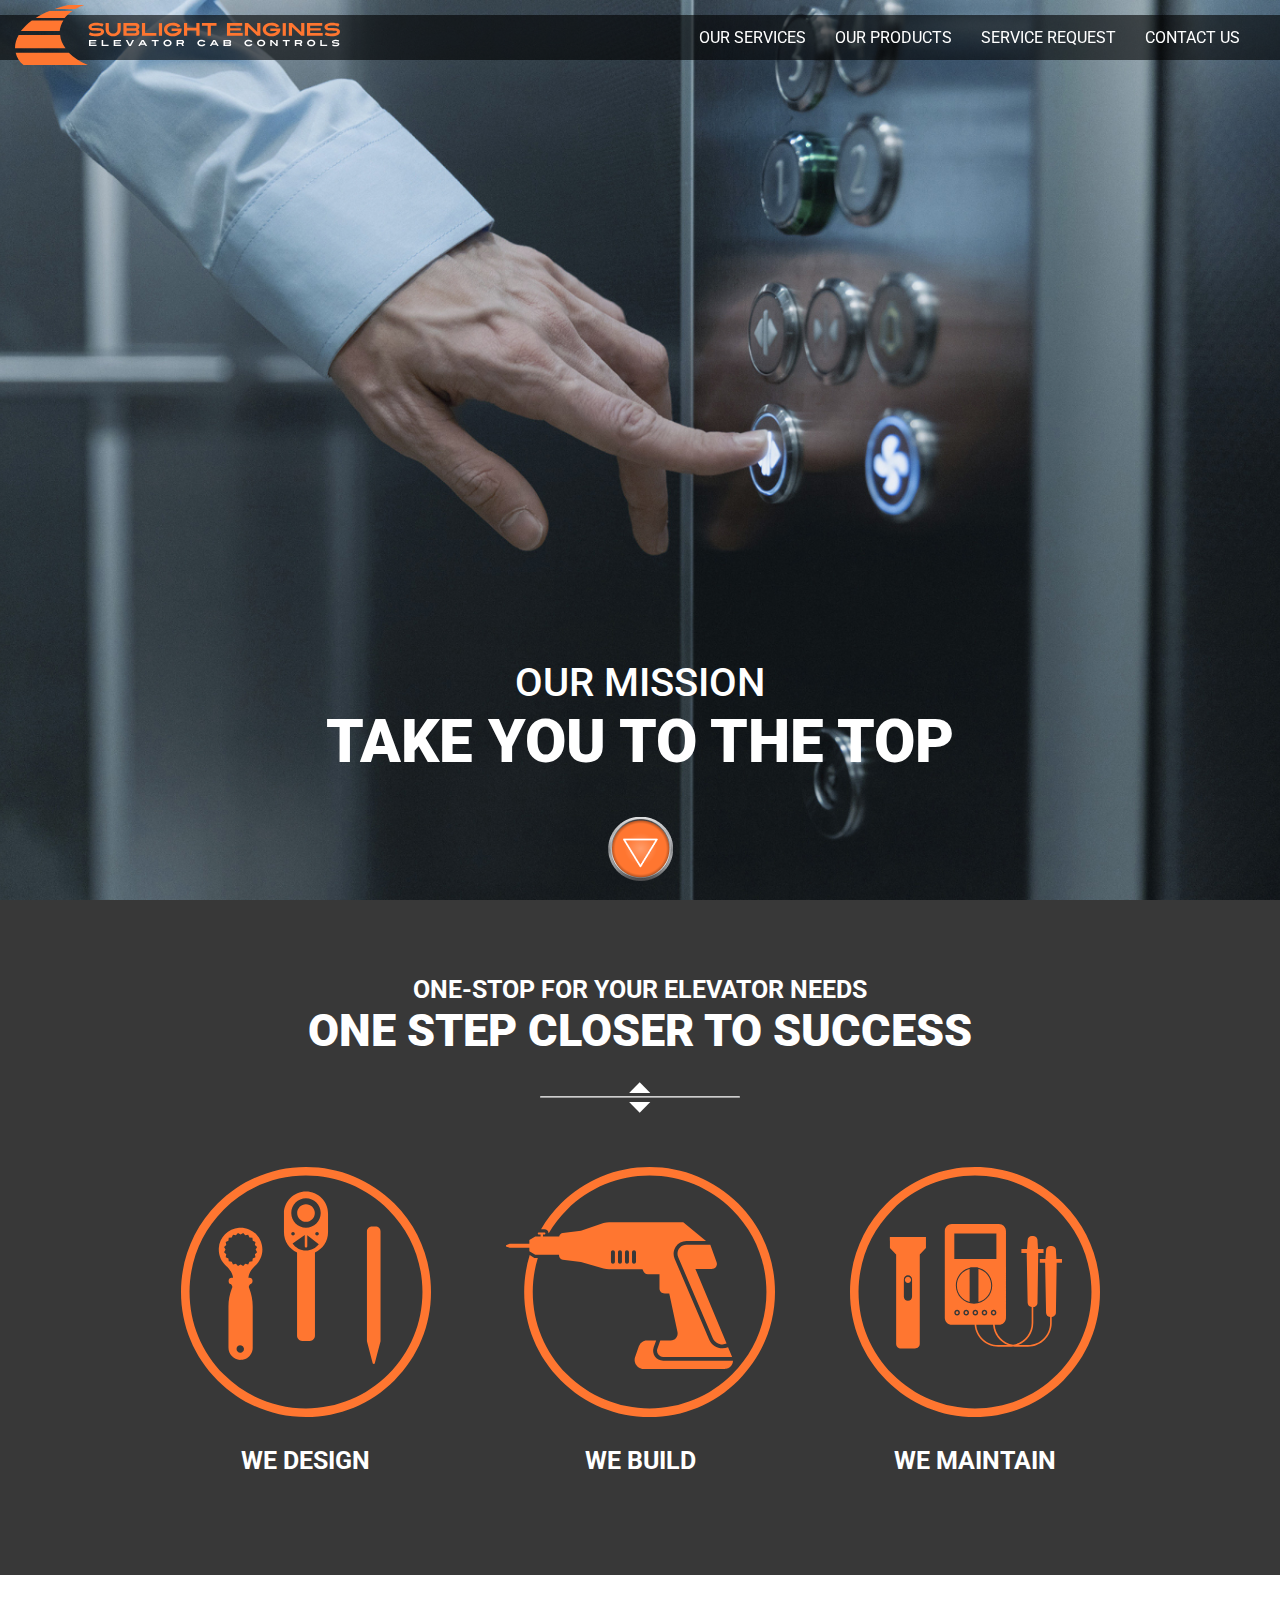
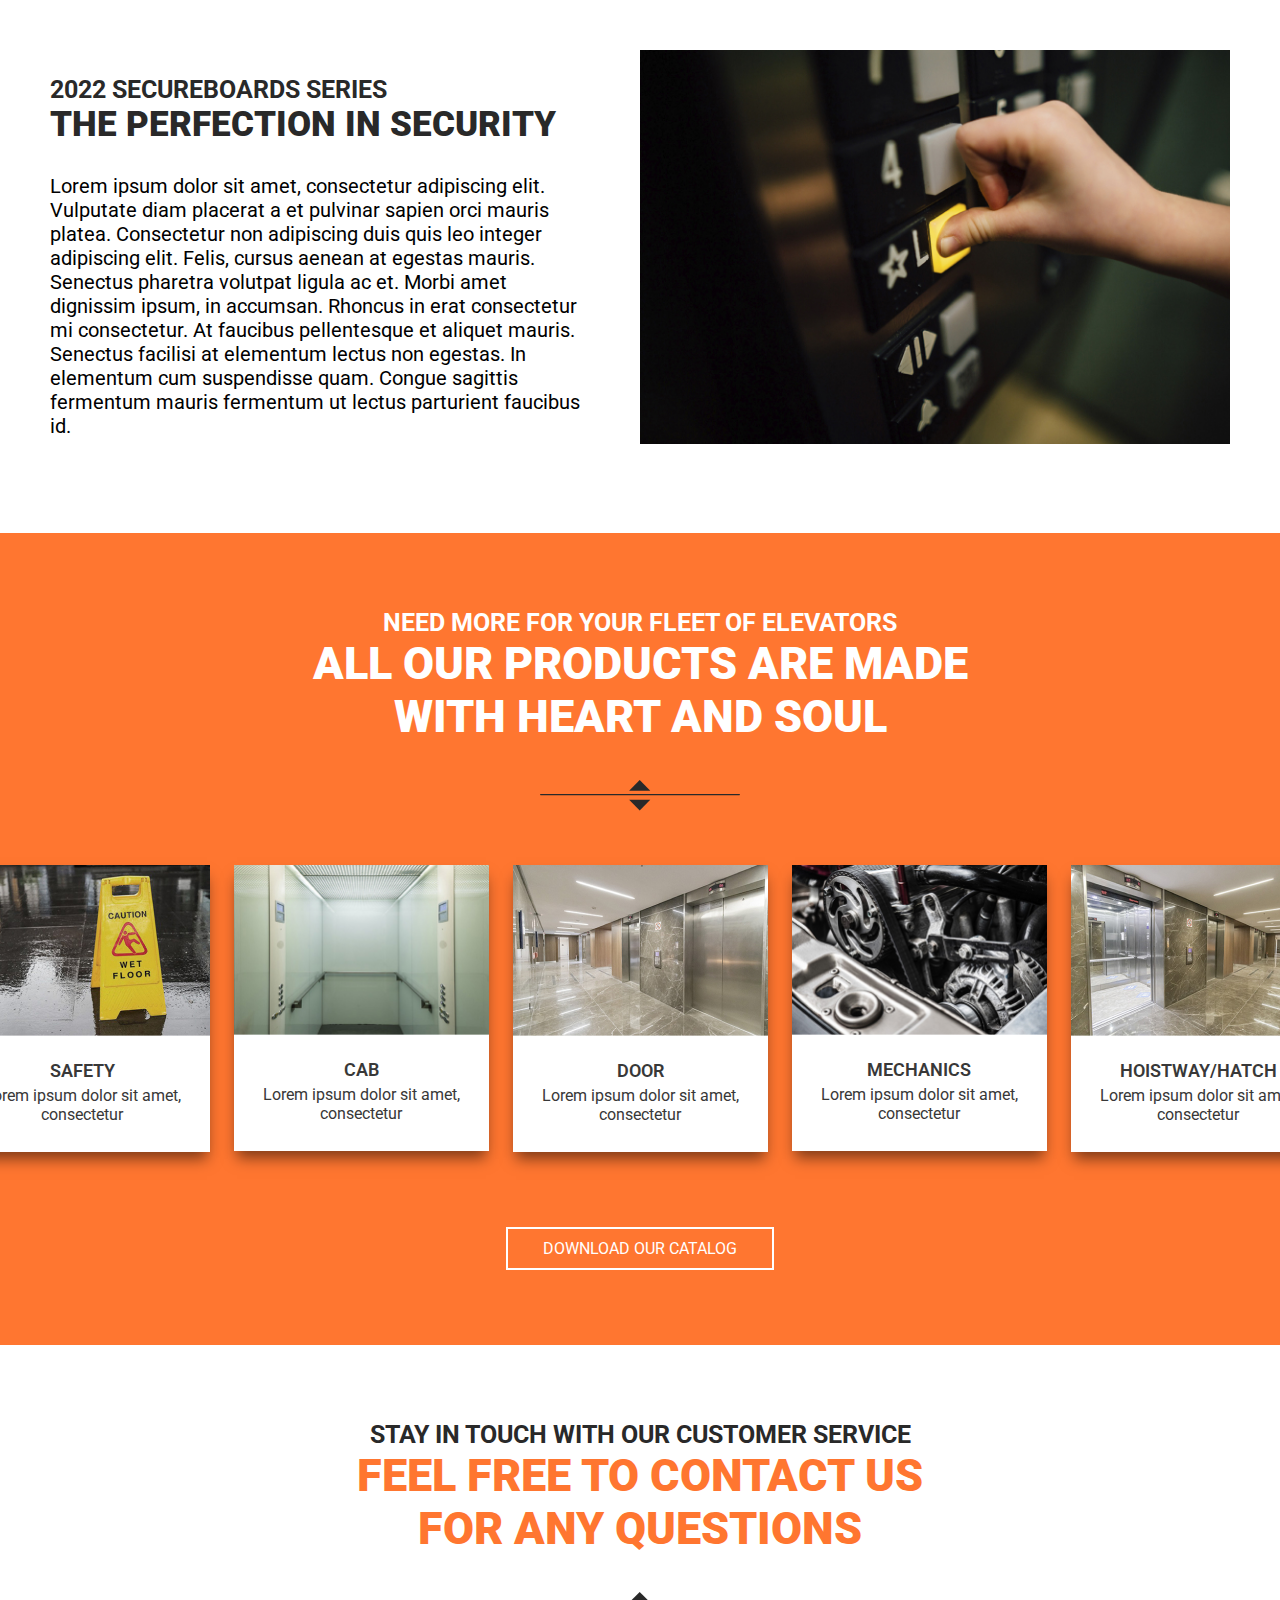
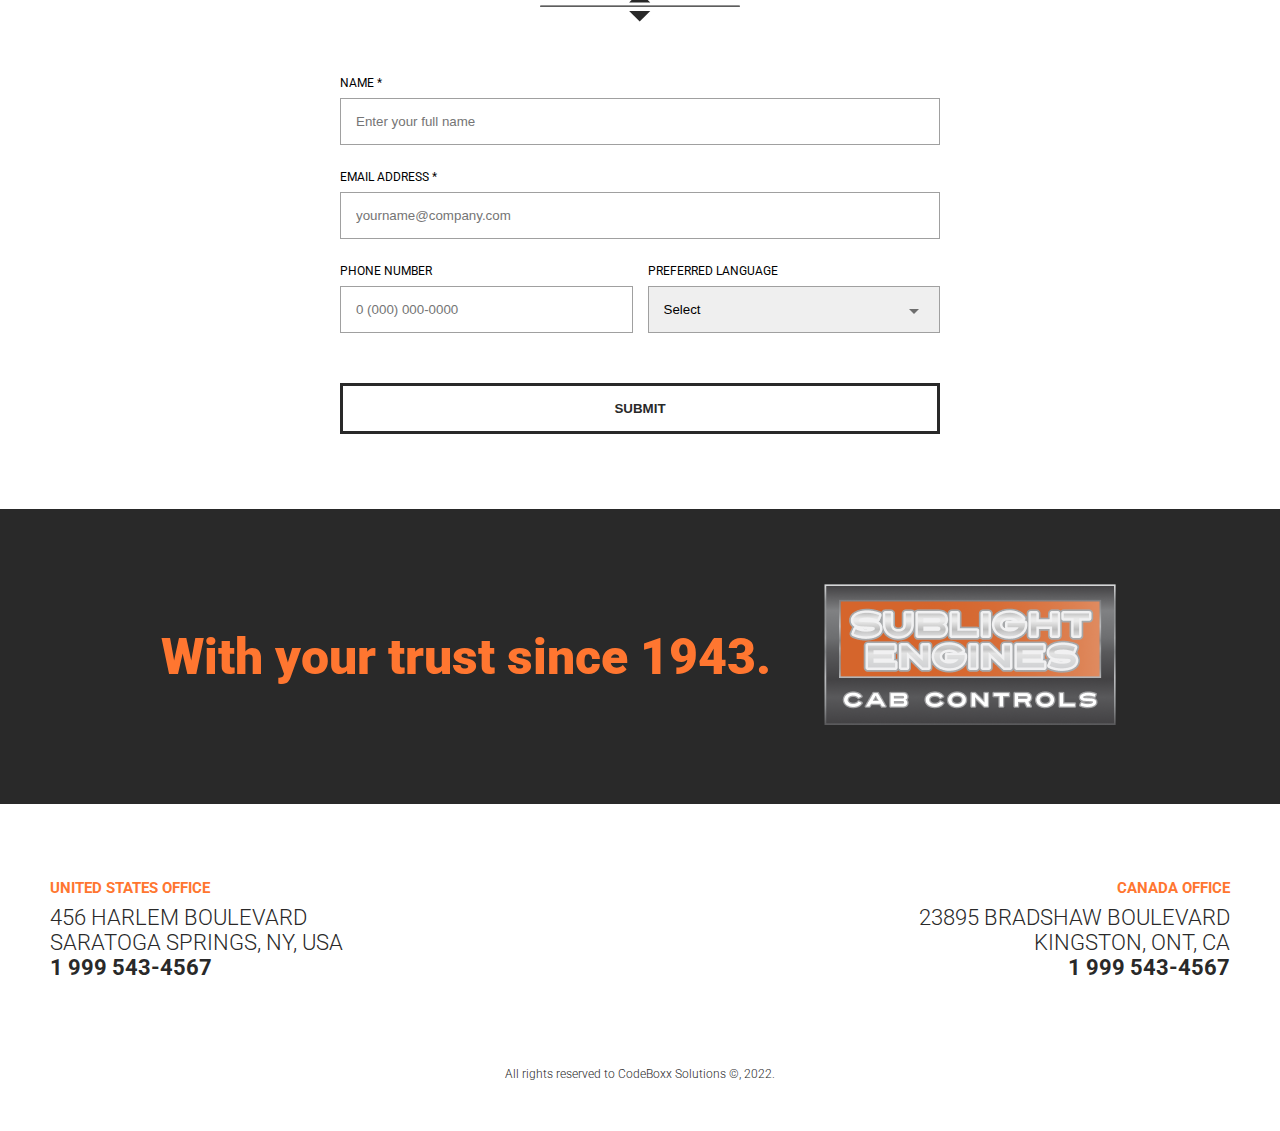
<file: basic/index.html>
<!DOCTYPE html>
<html lang="en">
<head>
    <!-- SEO -->
    <meta charset="UTF-8">
    <meta http-equiv="X-UA-Compatible" content="IE=edge">
    <meta name="viewport" content="width=device-width, initial-scale=1.0">
    <title>Sublight Engines</title>
    <meta name="description" content="Elevator cab controls you can rely on. Our mission? Take you to the top.">
    <!-- FAVICON -->
    <link rel="icon" type="image/png" sizes="32x32" href="assets/favs/favicon-32x32.png">
    <link rel="icon" type="image/png" sizes="16x16" href="assets/favs/favicon-16x16.png">    
    <!-- WEB FONTS -->
    <link rel="preconnect" href="https://fonts.googleapis.com">
    <link rel="preconnect" href="https://fonts.gstatic.com" crossorigin>
    <link href="https://fonts.googleapis.com/css2?family=Roboto:ital,wght@0,500;0,700;0,900;1,400&display=swap" rel="stylesheet">
    <!-- STYLESHEETS -->
    <link rel="stylesheet" href="css/main.css">
</head>
<body>
    <!-- HEADER -->
    <header id="header">
        <!-- SITE LOGO -->
        <a href="/basic/index.html" class="logo">
            <img src="assets/logo/logo_sublight.svg" alt="Sublight Engines">
        </a>

        <!-- MAIN NAVIGATION -->
        <nav>
            <ul>
                <li>
                    <a href="#services">
                        Our Services
                    </a>
                </li>
                <li>
                    <a href="#products">
                        Our Products
                    </a>
                </li>
                <li>
                    <a href="#service_request">
                        Service Request
                    </a>
                </li>
                <li>
                    <a href="#contact_us">
                        Contact Us
                    </a>
                </li>
            </ul>
        </nav>
    </header>

    <!-- MAIN CONTENT -->
    <main id="content">
        <!-- HERO -->
        <section id="hero">
            <div class="hero-caption">
                <h1>
                    <span>Our Mission</span>
                    Take you to the top
                </h1>

                <a href="#services" class="scroll-down-button">
                    <img src="assets/elevator_button.png" alt="Elevator Button">
                </a>                
            </div>
        </section>

        <!-- SERVICES -->
        <section id="services">
            <div class="section-heading-wrapper">
                <h2>
                    <span>One-stop for your elevator needs</span>
                    One step closer to success
                </h2>
                <img src="assets/separator_white.svg" class="separator" alt="separator">
            </div>

            <div class="services-list-wrapper">
                <div class="service-item">
                    <div class="service-wrapper">
                        <img src="assets/icon/design.svg" alt="Design Icon">
                        <p>We Design</p>
                    </div>                    
                </div>
                <div class="service-item push-items">
                    <div class="service-wrapper">
                        <img src="assets/icon/build.svg" alt="Build Icon">
                        <p>We Build</p>
                    </div>                    
                </div>
                <div class="service-item">
                    <div class="service-wrapper">
                        <img src="assets/icon/maintenance.svg" alt="Maintenance Icon">
                        <p>We Maintain</p>
                    </div>                    
                </div>
            </div>
        </section>

        <!-- SECURITY -->
        <section id="security">
            <div class="section-flex-reversed">
                <div class="section-item">
                    <img src="assets/perfection.jpg" alt="Perfection in security">
                </div>
                <div class="section-item section-content">
                    <h2>
                        <span>2022 SECUREBOARDS SERIES</span>
                        The perfection in security
                    </h2>
                    <p>
                        Lorem ipsum dolor sit amet, consectetur adipiscing elit. Vulputate diam placerat a et pulvinar sapien orci mauris platea. Consectetur non adipiscing duis quis leo integer adipiscing elit. Felis, cursus aenean at egestas mauris. Senectus pharetra volutpat ligula ac et. Morbi amet dignissim ipsum, in accumsan. Rhoncus in erat consectetur mi consectetur. At faucibus pellentesque et aliquet mauris. Senectus facilisi at elementum lectus non egestas. In elementum cum suspendisse quam. Congue sagittis fermentum mauris fermentum ut lectus parturient faucibus id.
                    </p>
                </div>                
            </div>
        </section>

        <!-- PRODUCTS -->
        <section id="products">
            <div class="section-heading-wrapper">
                <h2>
                    <span>Need more for your fleet of elevators</span>
                    All our products are made<br> with heart and soul
                </h2>
                <img src="assets/separator.svg" class="separator" alt="separator">
            </div>

            <div class="products-list-wrapper">
                <div class="product-item">
                    <div class="product-wrapper">
                        <img src="assets/safety.jpg" alt="Safety">
                        <p>
                            <span>Safety</span>
                            Lorem ipsum dolor sit amet, consectetur
                        </p>
                    </div>                    
                </div>
                <div class="product-item">
                    <div class="product-wrapper">
                        <img src="assets/cab.jpg" alt="Cab">
                        <p>
                            <span>Cab</span>
                            Lorem ipsum dolor sit amet, consectetur
                        </p>
                    </div>                    
                </div>
                <div class="product-item">
                    <div class="product-wrapper">
                        <img src="assets/door.jpg" alt="Door">
                        <p>
                            <span>Door</span>
                            Lorem ipsum dolor sit amet, consectetur
                        </p>
                    </div>
                </div>
                <div class="product-item">
                    <div class="product-wrapper">
                        <img src="assets/mechanics.jpg" alt="Mechanics">
                        <p>
                            <span>Mechanics</span>
                            Lorem ipsum dolor sit amet, consectetur
                        </p>
                    </div>                    
                </div>
                <div class="product-item">
                    <div class="product-wrapper">
                        <img src="assets/hatch.jpg" alt="Hoistway/Hatch">
                        <p>
                            <span>Hoistway/Hatch</span>
                            Lorem ipsum dolor sit amet, consectetur
                        </p>
                    </div>                    
                </div>
            </div>

            <div class="dowload-cta-wrapper">
                <a href="assets/sample_pdf.pdf" target="_blank" class="download-catalog-link">
                    Download our catalog
                </a>
            </div>
        </section>

        <!-- SERVICE REQUEST -->
        <section id="service_request">
            <div class="section-heading-wrapper">
                <h2>
                    <span>Stay in touch with our customer service</span>
                    feel free to contact us<br> for any questions
                </h2>
                <img src="assets/separator.svg" class="separator" alt="separator">
            </div>

            <form id="service_request_form" action="#" method="post">
                <div class="form-control">
                    <label for="request_fullname">Name *</label>
                    <input id="request_fullname" type="text" name="fullname" placeholder="Enter your full name">
                </div>
                
                <div class="form-control">
                    <label for="request_email">Email address *</label>
                    <input id="request_email" type="email" name="email" placeholder="yourname@company.com">
                </div>

                <div class="group-flex-controls">                
                    <div class="form-control group-item">
                        <label for="request_phone">Phone Number</label>
                        <input id="request_phone" type="tel" name="telephone" placeholder="0 (000) 000-0000">
                    </div>

                    <div class="form-control group-item">
                        <label for="request_language">Preferred language</label>
                        <select id="request_language" name="language">
                            <option value="">Select</option>
                            <option value="EN">English</option>
                            <option value="FR">French</option>
                            <option value="ES">Espagnol</option>
                        </select>
                    </div>
                </div>

                <div class="form-action">
                    <input type="submit" value="Submit">
                </div>
            </form>
        </section>

        <!-- ABOUT US -->
        <section id="about_us">
            <div class="section-flex-wrapper">
                <div class="section-item">
                    <img src="assets/logo/signature.png" alt="Sunglight Engines Cab Controls">
                </div>
                <div class="section-item">
                    <h2>
                        With your trust since 1943.
                    </h2>
                </div>                
            </div>
        </section>
    </main>

    <!-- FOOTER -->
    <footer id="contact_us">
        <div class="footer-flex-wrapper">
            <div class="office-item">
                <h3>United States Office</h3>
                <p>
                    456 harlem boulevard<br> 
                    saratoga springs, ny, usa<br> 
                    <a href="tel:+19995434567">1 999 543-4567</a>                    
                </p>
            </div>
            <div class="office-item text-right">
                <h3>Canada Office</h3>
                <p>                      
                     23895 bradshaw boulevard<br> 
                     kingston, ont, ca<br> 
                    <a href="tel:+19995434567">1 999 543-4567</a>                    
                </p>
            </div>
        </div>

        <div class="footer-copyrights">
            <p>
                All rights reserved to CodeBoxx Solutions &copy;, 2022.
            </p>            
        </div>
    </footer>        
</body>
</html>
</file>
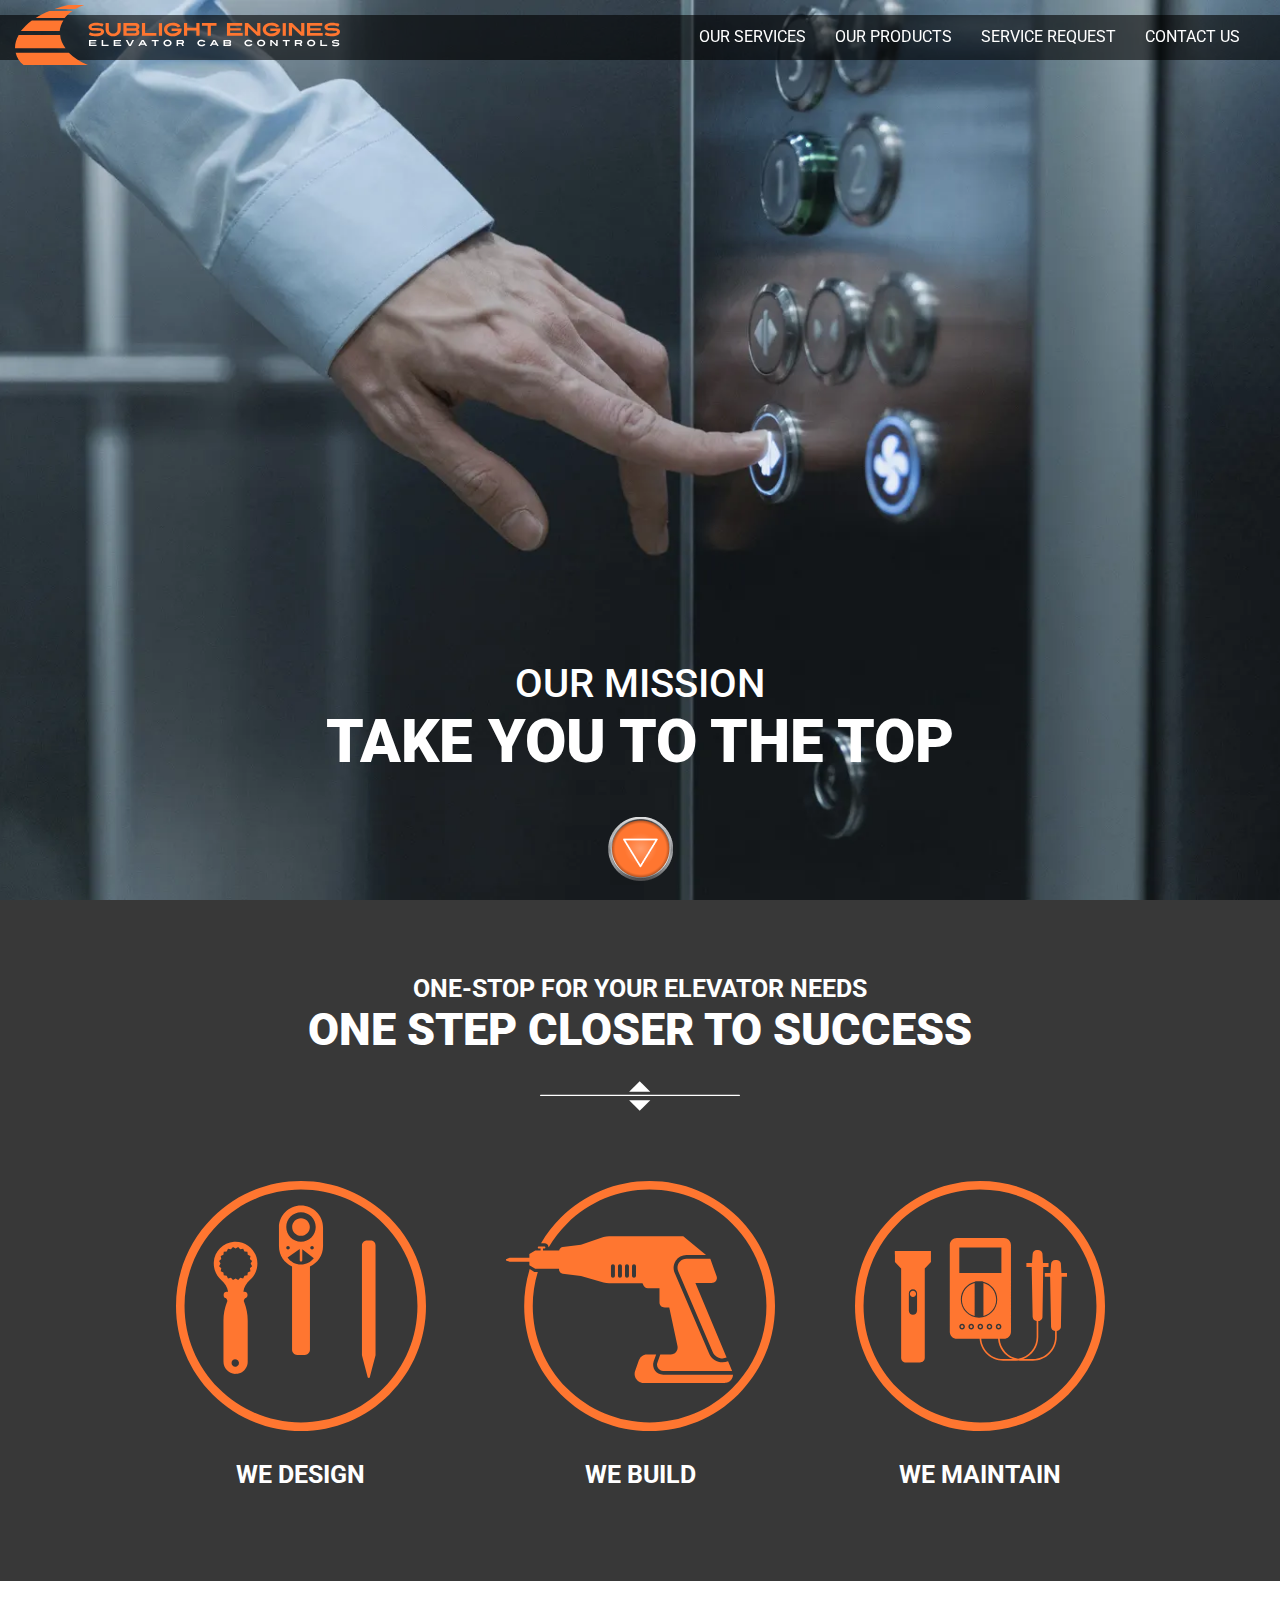
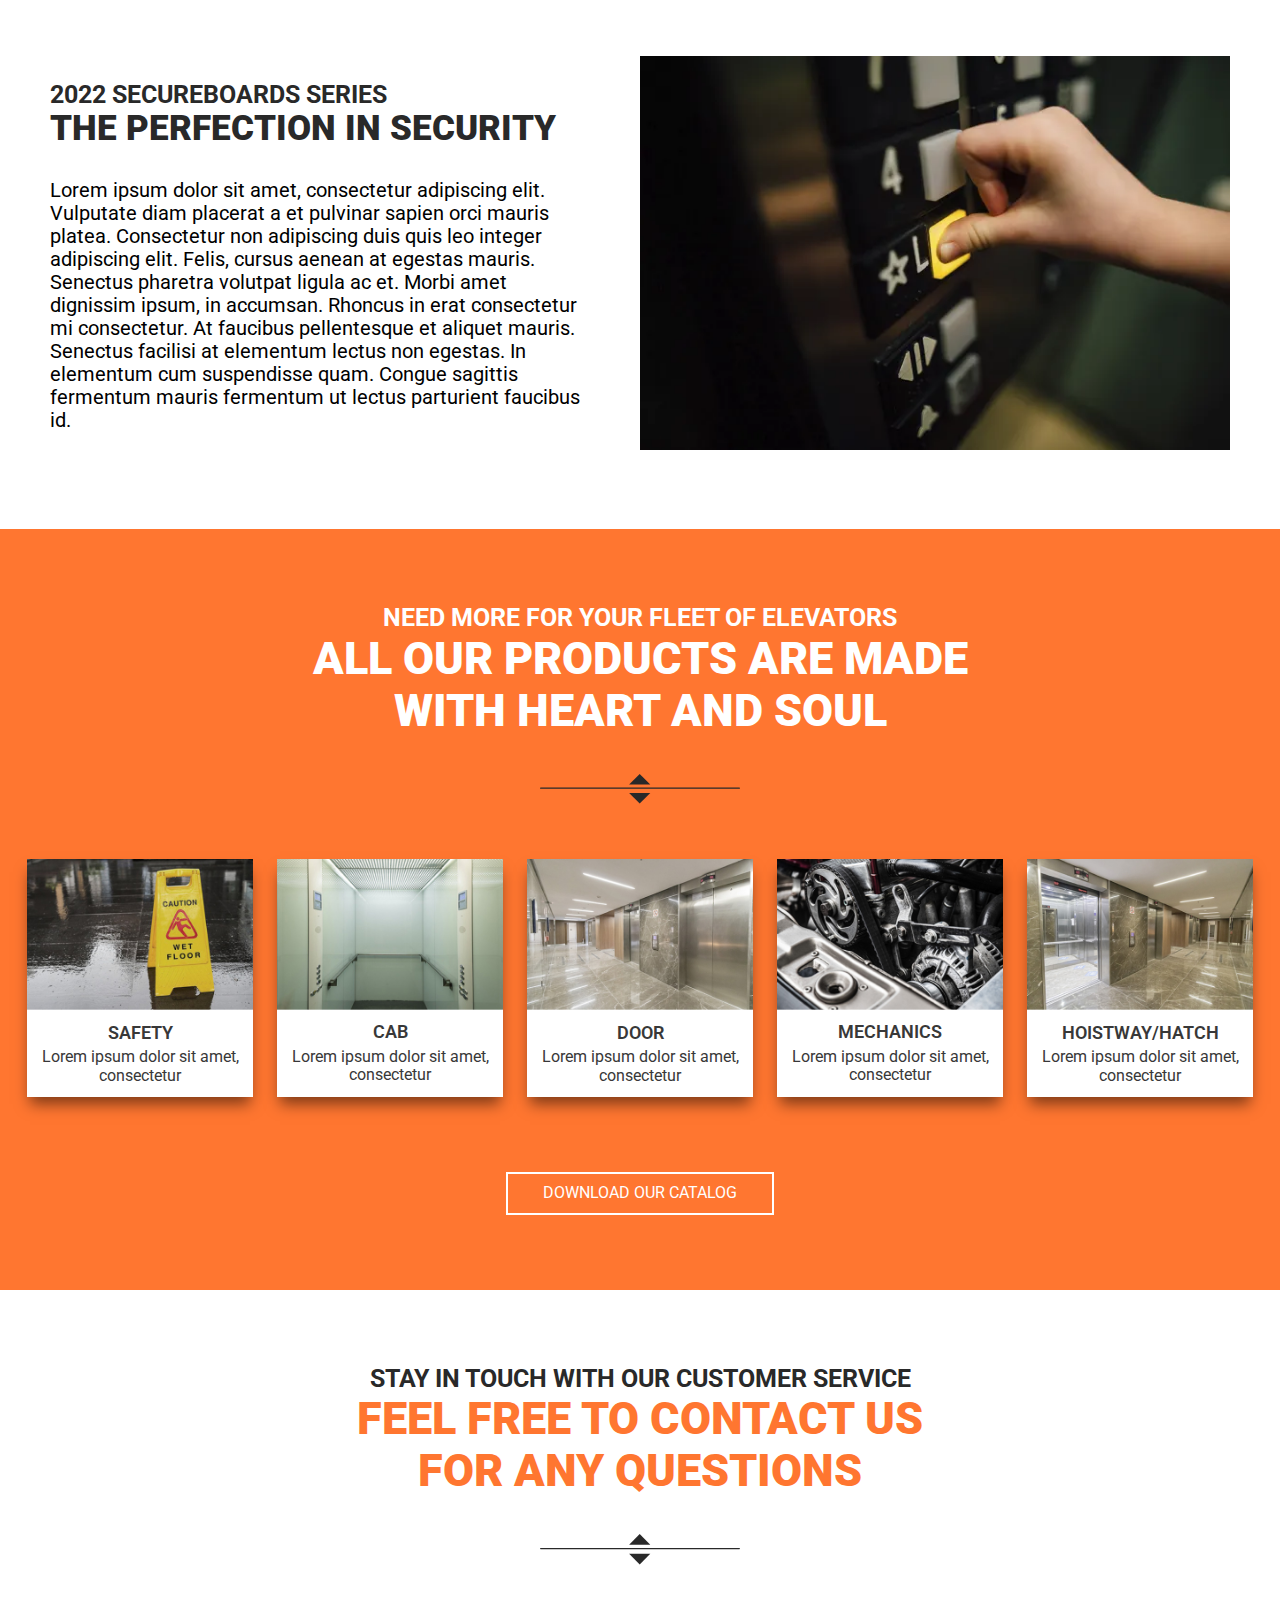
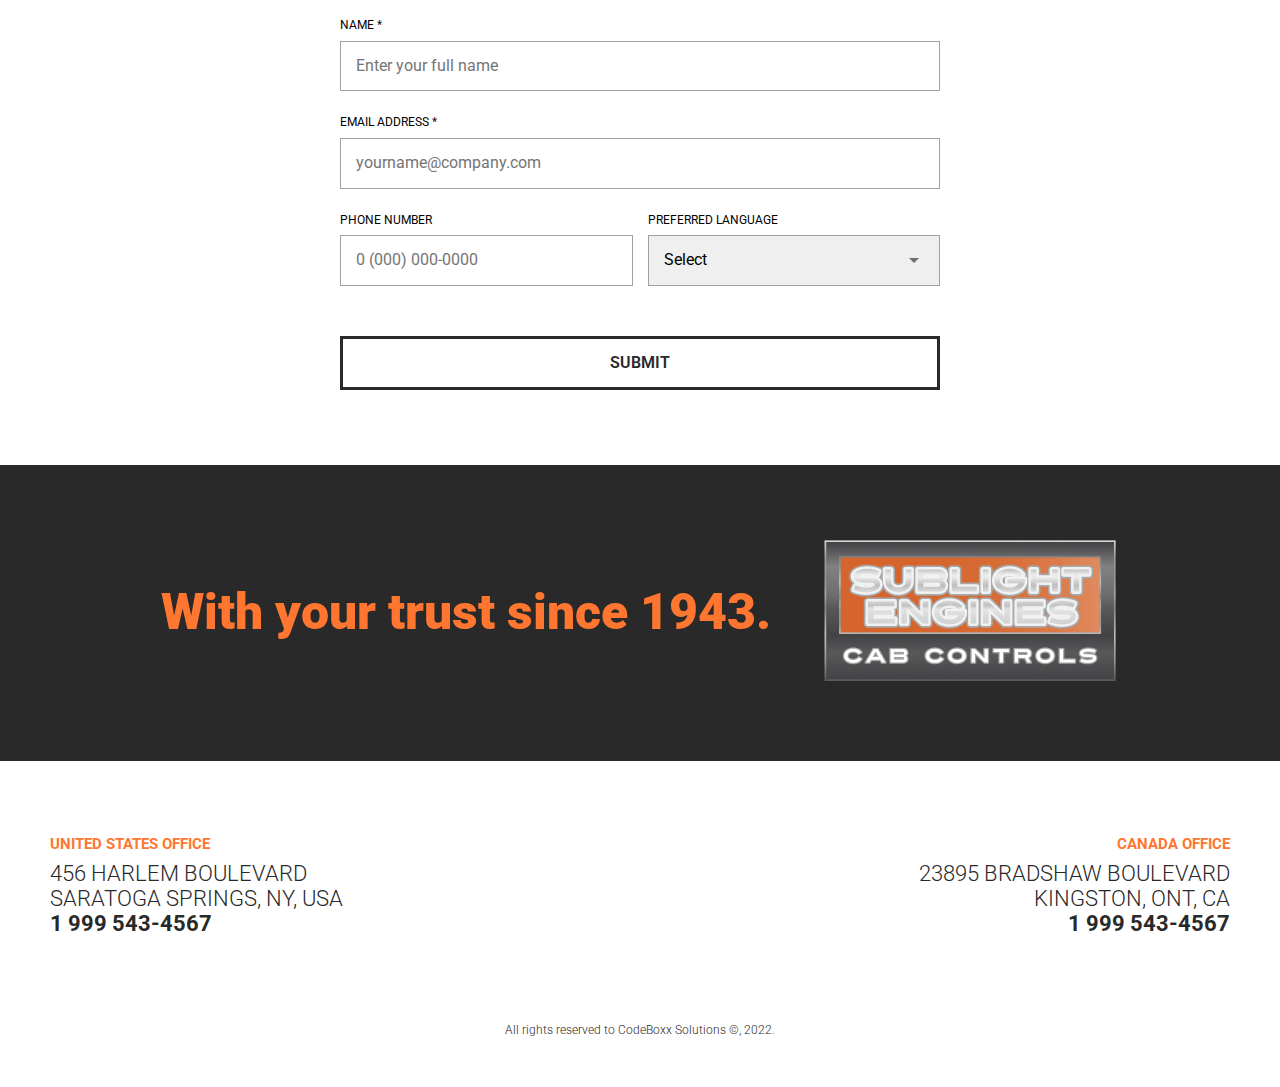
<file: optimized/index.html>
<!DOCTYPE html>
<html lang="en">
<head>
    <!-- SEO -->
    <meta charset="UTF-8">
    <meta http-equiv="X-UA-Compatible" content="IE=edge">
    <meta name="viewport" content="width=device-width, initial-scale=1.0">
    <title>Sublight Engines</title>
    <meta name="description" content="Elevator cab controls you can rely on. Our mission? Take you to the top.">
    <!-- FAVICON -->
    <link rel="apple-touch-icon" sizes="180x180" href="assets/favs/apple-touch-icon.png">
    <link rel="icon" type="image/png" sizes="32x32" href="assets/favs/favicon-32x32.png">
    <link rel="icon" type="image/png" sizes="16x16" href="assets/favs/favicon-16x16.png">
    <link rel="manifest" href="assets/favs/site.webmanifest">
    <link rel="mask-icon" href="assets/favs/safari-pinned-tab.svg" color="#5bbad5">
    <meta name="msapplication-TileColor" content="#da532c">
    <meta name="theme-color" content="#ffffff">
    <!-- WEB FONTS -->
    <link rel="preconnect" href="https://fonts.googleapis.com">
    <link rel="preconnect" href="https://fonts.gstatic.com" crossorigin>
    <link href="https://fonts.googleapis.com/css2?family=Roboto:ital,wght@0,500;0,700;0,900;1,400&display=swap" rel="stylesheet">
    <!-- STYLESHEETS -->
    <link rel="stylesheet" href="css/vendors/normalize.css">
    <link rel="stylesheet" href="css/main.min.css?v=1.8">
    <!-- Preload important resources (Above fold) -->
    <link rel="preload" as="image" href="assets/hero_bkg.jpg" />    
</head>
<body>
    <header id="header">
        <!-- SITE LOGO -->
        <a href="/" class="logo">
            <img src="assets/logo/logo_sublight.svg" loading="lazy" alt="Sublight Engines">
        </a>

        <!-- MAIN NAVIGATION -->
        <nav aria-label="Main Site Navigation">
            <ul>
                <li>
                    <a href="#services">
                        Our Services
                    </a>
                </li>
                <li>
                    <a href="#products">
                        Our Products
                    </a>
                </li>
                <li>
                    <a href="#service_request">
                        Service Request
                    </a>
                </li>
                <li>
                    <a href="#contact_us">
                        Contact Us
                    </a>
                </li>
            </ul>
        </nav>
    </header>

    <!-- MAIN CONTENT -->
    <main id="content">
        <!-- HERO -->
        <section id="hero">
            <div class="hero-caption">
                <h1>
                    <span>Our Mission</span>
                    Take you to the top
                </h1>

                <a href="#services" class="scroll-down-button bounce" aria-label="Scroll Down">
                    <img src="assets/elevator_button.png" loading="lazy" alt="Elevator Button">
                </a>                
            </div>
        </section>

        <!-- SERVICES -->
        <section id="services">
            <div class="section-heading-wrapper">
                <h2>
                    <span>One-stop for your elevator needs</span>
                    One step closer to success
                </h2>
                <img src="assets/separator_white.svg" class="separator" loading="lazy" alt="separator">
            </div>

            <div class="services-list-wrapper">
                <div class="service-item">
                    <figure>
                        <img src="assets/icon/design.svg" loading="lazy" alt="Design Icon">
                        <figcaption>We Design</figcaption>
                    </figure>
                </div>
                <div class="service-item">
                    <figure>
                        <img src="assets/icon/build.svg" loading="lazy" alt="Build Icon">
                        <figcaption>We Build</figcaption>
                    </figure>
                </div>
                <div class="service-item">
                    <figure>
                        <img src="assets/icon/maintenance.svg" loading="lazy" alt="Maintenance Icon">
                        <figcaption>We Maintain</figcaption>
                    </figure>
                </div>
            </div>
        </section>

        <!-- SECURITY -->
        <section id="security">
            <div class="section-flex-reversed">
                <div class="section-item">
                    <picture>     
                        <source srcset="assets/perfection.webp" type="image/webp">     
                        <source srcset="assets/perfection.jpg" type="image/jpeg">     
                        <img src="assets/perfection.jpg" loading="lazy" alt="Perfection in security">
                     </picture>                    
                </div>
                <div class="section-item section-content">
                    <h2>
                        <span>2022 SECUREBOARDS SERIES</span>
                        The perfection in security
                    </h2>
                    <p>
                        Lorem ipsum dolor sit amet, consectetur adipiscing elit. Vulputate diam placerat a et pulvinar sapien orci mauris platea. Consectetur non adipiscing duis quis leo integer adipiscing elit. Felis, cursus aenean at egestas mauris. Senectus pharetra volutpat ligula ac et. Morbi amet dignissim ipsum, in accumsan. Rhoncus in erat consectetur mi consectetur. At faucibus pellentesque et aliquet mauris. Senectus facilisi at elementum lectus non egestas. In elementum cum suspendisse quam. Congue sagittis fermentum mauris fermentum ut lectus parturient faucibus id.
                    </p>
                </div>                
            </div>
        </section>

        <!-- PRODUCTS -->
        <section id="products">
            <div class="section-heading-wrapper">
                <h2>
                    <span>Need more for your fleet of elevators</span>
                    All our products are made<br> with heart and soul
                </h2>
                <img src="assets/separator.svg" class="separator" loading="lazy" alt="separator">
            </div>

            <div class="products-list-wrapper">
                <div class="product-item">
                    <figure>
                        <img src="assets/safety.jpg" loading="lazy" alt="Safety">
                        <figcaption>
                            <p>Safety</p>                            
                            Lorem ipsum dolor sit amet, consectetur
                        </figcaption>
                    </figure>
                </div>
                <div class="product-item">
                    <figure>
                        <img src="assets/cab.jpg" loading="lazy" alt="Cab">
                        <figcaption>
                            <p>Cab</p>
                            Lorem ipsum dolor sit amet, consectetur
                        </figcaption>
                    </figure>
                </div>
                <div class="product-item">
                    <figure>
                        <img src="assets/door.jpg" loading="lazy" alt="Door">
                        <figcaption>
                            <p>Door</p>
                            Lorem ipsum dolor sit amet, consectetur
                        </figcaption>
                    </figure>
                </div>
                <div class="product-item">
                    <figure>
                        <img src="assets/mechanics.jpg" loading="lazy" alt="Mechanics">
                        <figcaption>
                            <p>Mechanics</p>
                            Lorem ipsum dolor sit amet, consectetur
                        </figcaption>
                    </figure>
                </div>
                <div class="product-item">
                    <figure>
                        <img src="assets/hatch.jpg" loading="lazy" alt="Hoistway/Hatch">
                        <figcaption>
                            <p>Hoistway/Hatch</p>
                            Lorem ipsum dolor sit amet, consectetur
                        </figcaption>
                    </figure>
                </div>
            </div>

            <div class="dowload-cta-wrapper">
                <a href="assets/sample_pdf.pdf" target="_blank" class="download-catalog-link">
                    Download our catalog
                </a>
            </div>
        </section>

        <!-- SERVICE REQUEST -->
        <section id="service_request">
            <div class="section-heading-wrapper">
                <h2>
                    <span>Stay in touch with our customer service</span>
                    feel free to contact us<br> for any questions
                </h2>
                <img src="assets/separator.svg" class="separator" loading="lazy" alt="separator">
            </div>

            <form id="service_request_form" action="#" method="post" novalidate aria-describedby="Service Request Form">
                <div class="form-control">
                    <label for="request_fullname">Name *</label>
                    <input id="request_fullname" type="text" name="fullname" placeholder="Enter your full name">
                </div>
                
                <div class="form-control">
                    <label for="request_email">Email address *</label>
                    <input id="request_email" type="email" name="email" placeholder="yourname@company.com">
                </div>

                <div class="group-flex-controls">                
                    <div class="form-control group-item">
                        <label for="request_phone">Phone Number</label>
                        <input id="request_phone" type="tel" name="telephone" placeholder="0 (000) 000-0000">
                    </div>

                    <div class="form-control group-item">
                        <label for="request_language">Preferred language</label>
                        <select id="request_language" name="language">
                            <option value="">Select</option>
                            <option value="EN">English</option>
                            <option value="FR">French</option>
                            <option value="ES">Espagnol</option>
                        </select>
                    </div>
                </div>

                <div class="form-action">
                    <input type="submit" value="Submit" aria-label="Submit your Service request">
                </div>
            </form>
        </section>

        <!-- ABOUT US -->
        <section id="about_us">
            <div class="section-flex-wrapper">
                <div class="section-item">
                    <img src="assets/logo/signature.png" loading="lazy" alt="Sunglight Engines Cab Controls">
                </div>
                <div class="section-item">
                    <h2>
                        With your trust since 1943.
                    </h2>
                </div>                
            </div>
        </section>
    </main>

    <!-- FOOTER -->
    <footer id="contact_us">
        <div class="footer-flex-wrapper">
            <div class="office-item">
                <h3>United States Office</h3>
                <p>
                    456 harlem boulevard<br> 
                    saratoga springs, ny, usa<br> 
                    <a href="tel:+19995434567">1 999 543-4567</a>                    
                </p>
            </div>
            <div class="office-item text-right">
                <h3>Canada Office</h3>
                <p>                      
                     23895 bradshaw boulevard<br> 
                     kingston, ont, ca<br> 
                    <a href="tel:+19995434567">1 999 543-4567</a>                    
                </p>
            </div>
        </div>

        <div class="footer-copyrights">
            <p>
                All rights reserved to CodeBoxx Solutions &copy;, 2022.
            </p>            
        </div>
    </footer>
    
    <!-- SCRIPTS -->
    <script src="js/main.js?v=1.2" async defer></script>
</body>
</html>
</file>
<file: basic/css/main.css>
/* GENERAL */
* {
  -webkit-font-smoothing: antialiased;
  -moz-osx-font-smoothing: grayscale;
  box-sizing: border-box;
}

html, body {
  padding: 0;
  margin: 0;
}

html {
  scroll-behavior: smooth;
}

body {
  position: relative;
  font-family: "Roboto", "Trebuchet MS", verdana, arial, sans-serif;
  font-weight: 400;
}

img {
  width: 100%;
  max-width: 100%;
  outline: 0;
  border: none;
}

ul {
  list-style-type: none;
}

label {
  display: block;
}

input[type="text"],
input[type="email"],
input[type="tel"],
select {
  width: 100%;
  padding: 15px;
  border-color: #a0a0a0;
  border-style: solid;
  border-width: 1px;
  outline: 0;
}

input[type="text"]:focus,
input[type="text"]:active,
input[type="email"]:focus,
input[type="email"]:active,
input[type="tel"]:focus,
input[type="tel"]:active,
select:focus,
select:active {
  border-color: #ff7630;
}

select {
  -webkit-appearance: none;
  -moz-appearance: none;
  appearance: none;
  background-image: url("../assets/select-icon.png");
  background-repeat: no-repeat;
  background-position-x: 95%;
  background-position-y: 12px;
}

/* TYPOGRAPHY */
h1,
h2,
h3,
h4,
h5,
h6 {
  margin-top: 0;
  font-weight: 500;
}

a {
  text-decoration: none;
  transition: color 250ms ease;
}

/* HEADER */
header {
  position: fixed;
  left: 0;
  top: 0;
  display: flex;
  justify-content: space-between;
  align-items: center;
  width: 100%;
  padding: 5px 0 0;
  z-index: 5;
}

header::after {
  content: "";
  position: absolute;
  width: 100%;
  height: 45px;
  background-color: rgba(0, 0, 0, 0.6);
}

header a.logo {
  position: relative;
  z-index: 2;
  padding-left: 15px;
}

header a.logo img {
  width: 325px;
}

header nav {
  position: relative;
  padding-right: 15px;
  z-index: 2;
}

header nav ul li {
  display: inline-block;
}

header nav ul li {
  margin-right: 25px;
}

header nav ul li a {
  color: #fff;
  text-transform: uppercase;
  outline: 0;
}

header nav ul li a:hover,
header nav ul li a:focus,
header nav ul li a.active-link {
  color: #ff7630;
}

/* HERO */
#hero {
  position: relative;
  width: 100%;
  height: 100vh;
  background-image: url("../assets/hero_bkg.jpg");
  background-position: top center;
  background-size: cover;
  background-repeat: no-repeat;
}

#hero .hero-caption {
  position: absolute;
  left: 0;
  bottom: 0;
  width: 100%;
  padding: 15px 0;
  text-align: center;
}

#hero .hero-caption img {
  width: auto;
}

#hero .hero-caption h1 {
  color: #fff;
  text-transform: uppercase;
  font-size: 60px;
  font-weight: 900;
}

#hero .hero-caption h1 span {
  display: block;
  font-size: 40px;
  font-weight: 500;
}

#hero .hero-caption .scroll-down-button {
  position: relative;
  display: inline-block;
}

/* SECTIONS */
section:not(#hero) {
  display: block;
  padding: 75px 15px;
}

/* Services */
section#services {
  background-color: #383838;
}

section#services h2 {
  margin-bottom: 25px;
  color: #fff;
}

section#services .services-list-wrapper {
  display: flex;
  justify-content: center;
}

section#services .service-item.push-items {
  padding-right: 75px;
  padding-left: 75px;
}

section#services .service-item p {
  margin-top: 25px;
  font-size: 25px;
  font-weight: 700;
  text-transform: uppercase;
  text-align: center;
  color: #fff;
}

/* Security */
section#security {
  padding-left: 50px;
  padding-right: 50px;
}

section#security .section-flex-reversed {
  display: flex;
  flex-direction: row-reverse;
  justify-content: center;
  align-items: flex-start;
}

section#security .section-flex-reversed .section-item {
  width: 50%;
}

section#security .section-content {
  padding-right: 50px;
}

section#security .section-content h2 {
  margin-top: 25px;
  font-size: 35px;
  font-weight: 900;
  text-transform: uppercase;
  color: #292929;
}

section#security .section-content h2 span {
  display: block;
  font-size: 25px;
  font-weight: 700;
}

section#security .section-content p {
  font-size: 20px;
  font-weight: 400;
}

/* Products */
section#products {
  background-color: #ff7630;
}

section#products h2 {
  color: #fff;
}

section#products .products-list-wrapper {
  display: flex;
  justify-content: center;
  margin-bottom: 75px;
}

section#products .products-list-wrapper .product-item .product-wrapper {
  width: 255px;
  display: flex;
  flex-direction: column;
  margin: 0 12px;
  background-color: #fff;
  -webkit-box-shadow: 0px 10px 14px -3px rgba(0, 0, 0, 0.5);
  box-shadow: 0px 10px 14px -3px rgba(0, 0, 0, 0.5);
}

section#products .products-list-wrapper .product-item .product-wrapper p {
  padding: 8px 8px 12px;
  font-size: 16px;
  color: #383838;
  text-align: center;
}

section#products .products-list-wrapper .product-item .product-wrapper p span {
  display: block;
  margin: 0 0 5px;
  font-size: 18px;
  font-weight: 600;
  text-transform: uppercase;
}

section#products .dowload-cta-wrapper {
  text-align: center;
}

section#products .dowload-cta-wrapper a.download-catalog-link {
  display: inline-block;
  padding: 10px 35px;
  text-align: center;
  color: #fff;
  text-transform: uppercase;
  border: 2px solid #fff;
  outline: 0;
  transition: transform 250ms ease, border-color 250ms ease;
  transform-origin: center;
}

section#products .dowload-cta-wrapper a.download-catalog-link:hover {
  color: #383838;
  border-color: #383838;
  transform: scale(1.1);
}

section#products .dowload-cta-wrapper a.download-catalog-link:focus {
  color: #fff;
  border-color: #383838;
  background-color: #383838;
}

/* Service Request */
section#service_request .section-heading-wrapper h2 {
  color: #ff7630;
}

section#service_request .section-heading-wrapper h2 span {
  color: #292929;
}

section#service_request form {
  max-width: 600px;
  margin: 0 auto;
}

section#service_request form .group-flex-controls {
  display: flex;
}

section#service_request form .group-flex-controls .group-item {
  width: 50%;
}

section#service_request form .group-flex-controls .group-item:first-child {
  margin-right: 15px;
}

section#service_request form .form-action {
  margin-top: 25px;
}

section#service_request form input[type="submit"] {
  display: block;
  width: 100%;
  padding: 15px;
  border: 3px solid #292929;
  outline: 0;
  background-color: transparent;
  color: #292929;
  text-transform: uppercase;
  font-weight: 600;
  cursor: pointer;
  transition: background-color 250ms ease, color 250ms ease;
}

section#service_request form input[type="submit"]:hover,
section#service_request form input[type="submit"]:focus,
section#service_request form input[type="submit"]:active {
  background-color: #292929;
  color: #fff;
}

/* About Us */
section#about_us {
  background-color: #292929;
}

section#about_us .section-flex-wrapper {
  display: flex;
  flex-direction: row-reverse;
  justify-content: center;
  align-items: center;
}

section#about_us h2 {
  margin-bottom: 0;
  margin-right: 50px;
  color: #ff7630;
  font-size: 50px;
  font-weight: 900;
}

/* FOOTER */
footer {
  padding: 50px 25px;
}

footer .footer-flex-wrapper {
  display: flex;
  justify-content: space-between;
  align-items: center;
  padding: 25px;
}

footer .footer-flex-wrapper .office-item.text-right {
  text-align: right;
}

footer .footer-flex-wrapper .office-item h3 {
  margin-bottom: 8px;
  color: #ff7630;
  text-transform: uppercase;
  font-size: 15px;
  font-weight: 700;
}

footer .footer-flex-wrapper .office-item p {
  margin-top: 0;
  color: #292929;
  font-size: 22px;
  text-transform: uppercase;
  font-weight: 300;
}

footer .footer-flex-wrapper .office-item p a {
  color: #292929;
  font-weight: 700;
  transition: color 250ms ease;
  outline: 0;
}

footer .footer-flex-wrapper .office-item p a:hover,
footer .footer-flex-wrapper .office-item p a:focus {
  color: #ff7630;
  text-decoration: underline;
}

footer .footer-copyrights {
  display: block;
  margin-top: 40px;
}

footer .footer-copyrights p {
  margin: 0;
  text-align: center;
  font-size: 12px;
  font-weight: 300;
  color: #292929;
}

/* HELPERS */
.section-heading-wrapper {
  margin-bottom: 50px;
  text-align: center;
}

.section-heading-wrapper h2 {
  font-size: 45px;
  font-weight: 900;
  text-transform: uppercase;
}

.section-heading-wrapper h2 span {
  display: block;
  font-size: 25px;
  font-weight: 700;
}

.section-heading-wrapper img.separator {
  width: 200px;
}

form .form-control {
  margin-bottom: 25px;
}

form .form-control label {
  margin-bottom: 8px;
  font-size: 12px;
  text-transform: uppercase;
}
</file>
<file: optimized/css/main.min.css>
*{-webkit-font-smoothing:antialiased;-moz-osx-font-smoothing:grayscale;box-sizing:border-box}html{scroll-behavior:smooth}body{position:relative;font-family:Roboto,"Trebuchet MS",verdana,arial,sans-serif;font-weight:400}img{width:100%;max-width:100%;outline:0;border:none}ul{list-style-type:none}figure figcaption{text-align:center}label{display:block}input[type=email],input[type=tel],input[type=text],select{width:100%;padding:15px;border-color:#a0a0a0;border-style:solid;border-width:1px;outline:0}input[type=email]:active,input[type=email]:focus,input[type=tel]:active,input[type=tel]:focus,input[type=text]:active,input[type=text]:focus,select:active,select:focus{border-color:#ff7630}select{-webkit-appearance:none;-moz-appearance:none;appearance:none;background-image:url("../assets/select-icon.png");background-repeat:no-repeat;background-position-x:95%;background-position-y:12px}h1,h2,h3,h4,h5,h6{margin-top:0;font-weight:500}a{text-decoration:none;transition:color 250ms ease}header{position:fixed;left:0;top:0;display:flex;justify-content:space-between;align-items:center;width:100%;padding:5px 0 0;z-index:5}header::after{content:"";position:absolute;width:100%;height:45px;background-color:rgba(0,0,0,.6)}header a.logo{position:relative;z-index:2;padding-left:15px}header a.logo img{width:325px}header nav{position:relative;padding-right:15px;z-index:2}header nav ul li{display:inline-block}header nav ul li{margin-right:25px}header nav ul li a{color:#fff;text-transform:uppercase;outline:0}header nav ul li a.active-link,header nav ul li a:focus,header nav ul li a:hover{color:#ff7630}#hero{position:relative;width:100%;height:100vh;background-image:url("../assets/hero_bkg.jpg");background-position:top center;background-size:cover;background-repeat:no-repeat}html.webp-support #hero{background-image:url("../assets/hero_bkg.webp")}#hero .hero-caption{position:absolute;left:0;bottom:0;width:100%;padding:15px 0;text-align:center}#hero .hero-caption img{width:auto}#hero .hero-caption h1{color:#fff;text-transform:uppercase;font-size:60px;font-weight:900}#hero .hero-caption h1 span{display:block;font-size:40px;font-weight:500}#hero .hero-caption .scroll-down-button{position:relative;display:inline-block}section:not(#hero){display:block;padding:75px 15px}section#services{background-color:#383838}section#services h2{margin-bottom:25px;color:#fff}section#services .services-list-wrapper{display:flex;justify-content:center}section#services figure figcaption{margin-top:25px;font-size:25px;font-weight:700;text-transform:uppercase;color:#fff}section#security{padding-left:50px;padding-right:50px}section#security .section-flex-reversed{display:flex;flex-direction:row-reverse;justify-content:center;align-items:flex-start}section#security .section-flex-reversed .section-item{width:50%}section#security .section-content{padding-right:50px}section#security .section-content h2{margin-top:25px;font-size:35px;font-weight:900;text-transform:uppercase;color:#292929}section#security .section-content h2 span{display:block;font-size:25px;font-weight:700}section#security .section-content p{font-size:20px;font-weight:400}section#products{background-color:#ff7630}section#products h2{color:#fff}section#products .products-list-wrapper{display:flex;justify-content:center;margin-bottom:75px}section#products .products-list-wrapper .product-item figure{margin:0 12px;background-color:#fff;-webkit-box-shadow:0 10px 14px -3px rgba(0,0,0,.5);box-shadow:0 10px 14px -3px rgba(0,0,0,.5)}section#products .products-list-wrapper .product-item figcaption{padding:8px 8px 12px;font-size:16px;color:#383838}section#products .products-list-wrapper .product-item figure p{margin:0 0 5px;font-size:18px;font-weight:600;text-transform:uppercase}section#products .dowload-cta-wrapper{text-align:center}section#products .dowload-cta-wrapper a.download-catalog-link{display:inline-block;padding:10px 35px;text-align:center;color:#fff;text-transform:uppercase;border:2px solid #fff;outline:0;transition:transform 250ms ease,border-color 250ms ease;transform-origin:center}section#products .dowload-cta-wrapper a.download-catalog-link:hover{color:#383838;border-color:#383838;transform:scale(1.1)}section#products .dowload-cta-wrapper a.download-catalog-link:focus{color:#fff;border-color:#383838;background-color:#383838}section#service_request .section-heading-wrapper h2{color:#ff7630}section#service_request .section-heading-wrapper h2 span{color:#292929}section#service_request form{max-width:600px;margin:0 auto}section#service_request form .group-flex-controls{display:flex}section#service_request form .group-flex-controls .group-item{width:50%}section#service_request form .group-flex-controls .group-item:first-child{margin-right:15px}section#service_request form .form-action{margin-top:25px}section#service_request form input[type=submit]{display:block;width:100%;padding:15px;border:3px solid #292929;outline:0;background-color:transparent;color:#292929;text-transform:uppercase;font-weight:600;cursor:pointer;transition:background-color 250ms ease,color 250ms ease}section#service_request form input[type=submit]:active,section#service_request form input[type=submit]:focus,section#service_request form input[type=submit]:hover{background-color:#292929;color:#fff}section#about_us{background-color:#292929}section#about_us .section-flex-wrapper{display:flex;flex-direction:row-reverse;justify-content:center;align-items:center}section#about_us h2{margin-bottom:0;margin-right:50px;color:#ff7630;font-size:50px;font-weight:900}footer{padding:50px 25px}footer .footer-flex-wrapper{display:flex;justify-content:space-between;align-items:center;padding:25px}footer .footer-flex-wrapper .office-item.text-right{text-align:right}footer .footer-flex-wrapper .office-item h3{margin-bottom:8px;color:#ff7630;text-transform:uppercase;font-size:15px;font-weight:700}footer .footer-flex-wrapper .office-item p{margin-top:0;color:#292929;font-size:22px;text-transform:uppercase;font-weight:300}footer .footer-flex-wrapper .office-item p a{color:#292929;font-weight:700;transition:color 250ms ease;outline:0}footer .footer-flex-wrapper .office-item p a:focus,footer .footer-flex-wrapper .office-item p a:hover{color:#ff7630;text-decoration:underline}footer .footer-copyrights{display:block;margin-top:40px}footer .footer-copyrights p{margin:0;text-align:center;font-size:12px;font-weight:300;color:#292929}.bounce{animation-name:bounceUpDown;animation-timing-function:ease;animation-duration:5s;animation-iteration-count:infinite;transform-origin:bottom}.section-heading-wrapper{margin-bottom:50px;text-align:center}.section-heading-wrapper h2{font-size:45px;font-weight:900;text-transform:uppercase}.section-heading-wrapper h2 span{display:block;font-size:25px;font-weight:700}.section-heading-wrapper img.separator{width:200px}form .form-control{margin-bottom:25px}form .form-control label{margin-bottom:8px;font-size:12px;text-transform:uppercase}@media screen and (max-height:515px){#hero{height:800px}}@keyframes bounceUpDown{0%{transform:translateY(0)}50%{transform:translateY(-15px)}100%{transform:translateY(0)}}
</file>
